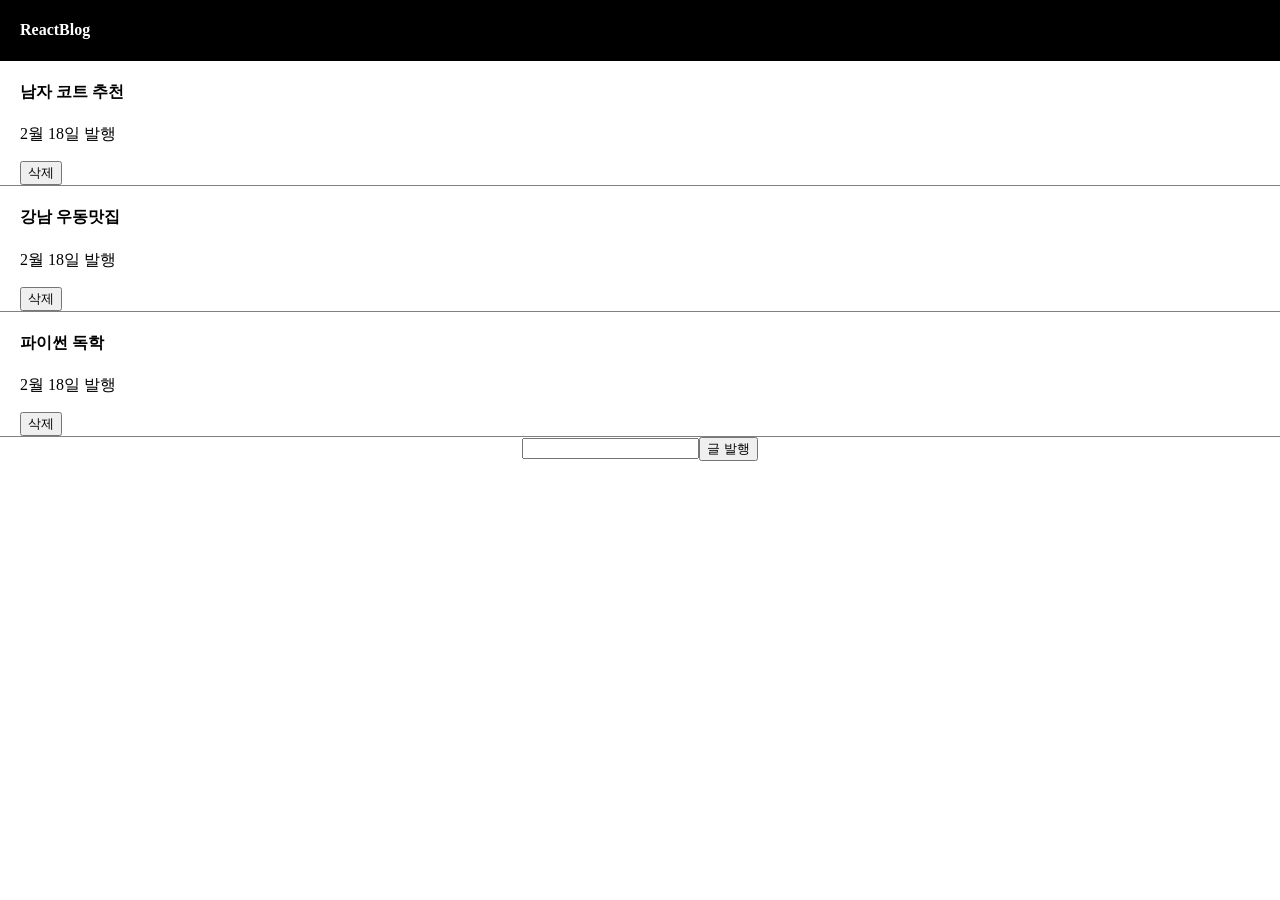
<file: index.html>
<!doctype html>
<html lang="en">
  <head>
    <meta charset="UTF-8" />
    <link rel="icon" type="image/svg+xml" href="/vite.svg" />
    <meta name="viewport" content="width=device-width, initial-scale=1.0" />
    <title>Vite + React</title>
    <script type="module" crossorigin src="/assets/index-C4V6kJeT.js"></script>
    <link rel="stylesheet" crossorigin href="/assets/index-D6-VGGTt.css">
  </head>
  <body>
    <div id="root"></div>
  </body>
</html>
</file>
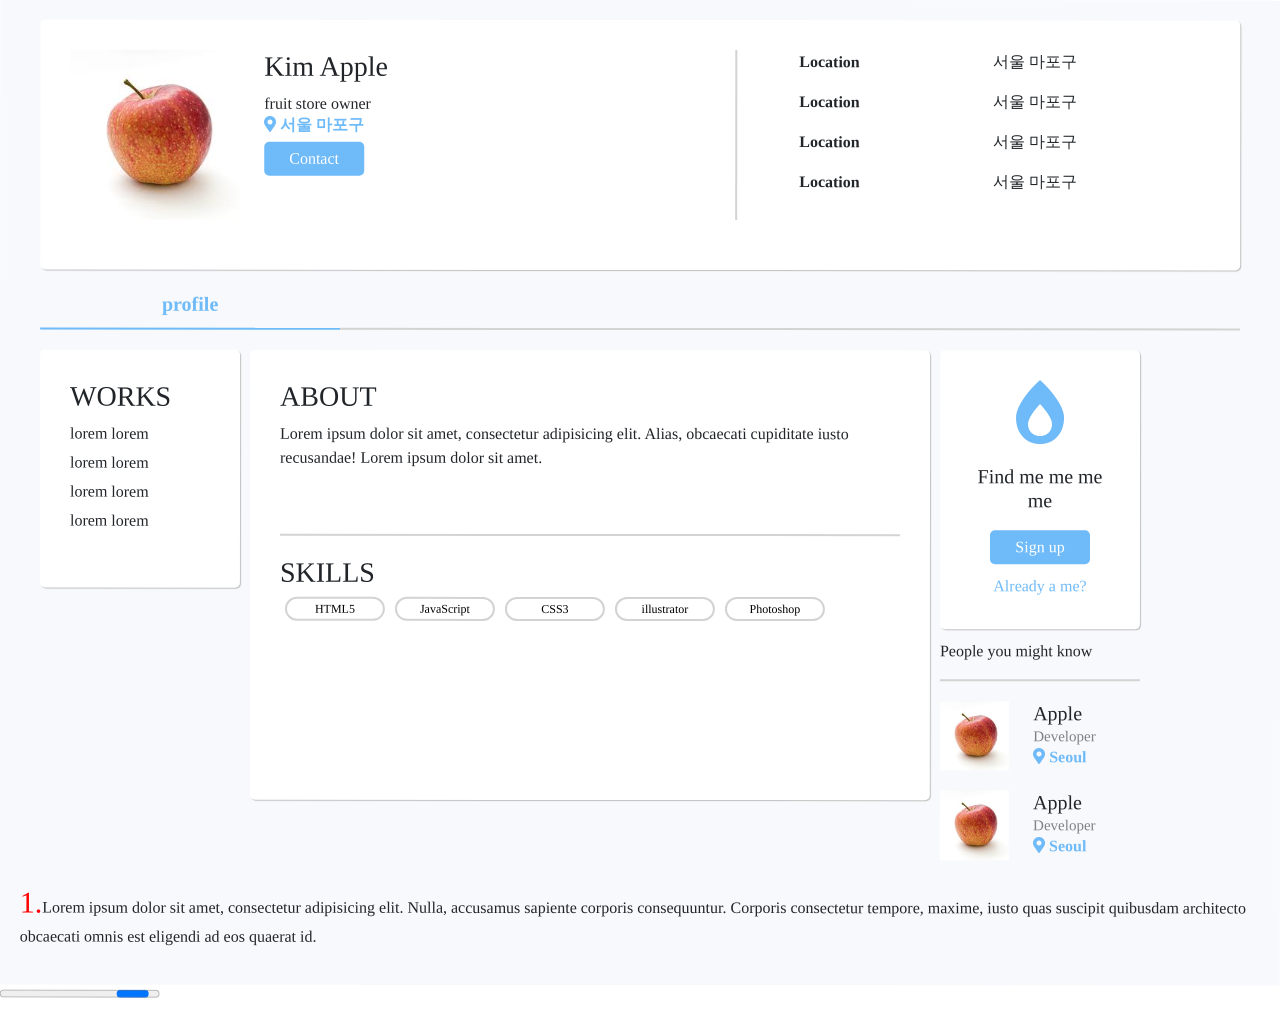
<file: pracitce.html>
<!doctype html>
<html lang="en">

<head>
    <meta charset="utf-8">
    <meta name="viewport" content="width=device-width, initial-scale=1">
    <title>Bootstrap demo</title>
    <link href="https://cdn.jsdelivr.net/npm/bootstrap@5.1.3/dist/css/bootstrap.min.css" rel="stylesheet" integrity="sha384-1BmE4kWBq78iYhFldvKuhfTAU6auU8tT94WrHftjDbrCEXSU1oBoqyl2QvZ6jIW3" crossorigin="anonymous">
    <link rel="stylesheet" href="fontawesome-free-5.15.4-web/css/all.min.css">
    <link href="css/1prac.css" rel=stylesheet>

</head>

<body>
    <div class="sns-background">
        <div class="sns-white-box">
            <div class="row">
                <div class="col-4 col-md-2 sns-profile">
                    <img src="img/apple.jpg" width="100%;">
                </div>
                <div class="col-8 col-md-5 sns-profile">
                    <h3>Kim Apple</h3>
                    <p style="margin-bottom: 0px;">fruit store owner</p>
                    <i class="fas fa-map-marker-alt" style="color: #6fbaf8; display: block;"> 서울 마포구</i>
                    <button class="sns-btn">Contact</button>
                </div>
                <div class="col-4 col-md-2">
                    <strong>
                        <p>Location</p>
                    </strong>
                    <strong>
                        <p>Location</p>
                    </strong>
                    <strong>
                        <p>Location</p>
                    </strong>
                    <strong>
                        <p>Location</p>
                    </strong>
                </div>
                <div class="col-8 col-md-2">
                    <p>서울 마포구</p>
                    <p>서울 마포구</p>
                    <p>서울 마포구</p>
                    <p>서울 마포구</p>
                </div>
            </div>
        </div>
        <div class="row sns-line">
            <div class="col-3">
                <strong>
                    <p>profile</p>
                </strong>
            </div>
            <div class="col-9"></div>
        </div>
        <div class="row sns-three-box">
            <div class="col-md-2">
                <div class="sns-white-box sns-margin-0">
                    <h3>WORKS</h3>
                    <p>lorem lorem</p>
                    <p>lorem lorem</p>
                    <p>lorem lorem</p>
                    <p>lorem lorem</p>
                </div>
            </div>
            <div class="col-md-7">
                <div class="sns-white-box">
                    <h3>ABOUT</h3>
                    <p>Lorem ipsum dolor sit amet, consectetur adipisicing elit. Alias, obcaecati cupiditate iusto recusandae! Lorem ipsum dolor sit amet. </p>
                    <div class="row sns-line">
                        <div class="col-12"></div>
                    </div>
                    <h3>SKILLS</h3>
                    <div class="sns-button-box">
                        <button>HTML5</button>
                        <button>JavaScript</button>
                        <button>CSS3</button>
                        <button>illustrator</button>
                        <button>Photoshop</button>
                    </div>
                </div>
            </div>
            <div class="col-md-2">
                <div class="sns-white-box sns-last-box">
                    <i class="fas fa-burn fa-4x"></i>
                    <h5>Find me me me me</h5>
                    <button class="sns-btn">Sign up</button>
                    <a href="#">
                        <p>Already a me?</p>
                    </a>
                </div>
                <div class="sns-know-might">
                    <p>People you might know</p>
                    <div class="sns-line">
                        <div class="row">
                            <div>
                                <div class="col-12" style="height: 0px;">
                                </div>
                            </div>
                            <div class="col-5" style="margin-top: 20px">
                                <img src="img/apple.jpg" width="100%">
                            </div>
                            <div class="col-7" style="margin-top: 20px">
                                <h5 style="margin-bottom: 0px;">Apple</h5>
                                <p style="color: gray; font-size: 15px;">Developer</p>
                                <i class="fas fa-map-marker-alt" style="color: #6fbaf8; display: block;"> Seoul</i>
                            </div>
                            <div class="col-5" style="margin-top: 20px">
                                <img src="img/apple.jpg" width="100%">
                            </div>
                            <div class="col-7" style="margin-top: 20px">
                                <h5 style="margin-bottom: 0px;">Apple</h5>
                                <p style="color: gray; font-size: 15px;">Developer</p>
                                <i class="fas fa-map-marker-alt" style="color: #6fbaf8; display: block;"> Seoul</i>
                            </div>
                        </div>
                    </div>
                </div>
            </div>
        </div>
        <p class="pseudo">Lorem ipsum dolor sit amet, consectetur adipisicing elit. Nulla, accusamus sapiente corporis consequuntur. Corporis consectetur tempore, maxime, iusto quas suscipit quibusdam architecto obcaecati omnis est eligendi ad eos quaerat id.</p>
    </div>
    <progress></progress>
    <script src="https://cdn.jsdelivr.net/npm/bootstrap@5.1.3/dist/js/bootstrap.bundle.min.js" integrity="sha384-ka7Sk0Gln4gmtz2MlQnikT1wXgYsOg+OMhuP+IlRH9sENBO0LRn5q+8nbTov4+1p" crossorigin="anonymous"></script>
</body>

</html>
</file>
<file: assets/index-D6-VGGTt.css>
body{margin:0}.App{text-align:center}div{box-sizing:border-box}.list{padding-left:20px;text-align:left;border-bottom:1px solid grey}.black-nav{display:flex;background:#000;width:100%;color:#fff;padding-left:20px}.modal{margin-top:20px;padding:20px;background:#eee;text-align:left}
</file>
<file: css/1prac.css>
table {
    border-collapse: collapse;
}

div,input,textarea {
    box-sizing: border-box;
}

body {
    margin: 0;
    font-family: gulim;
    transform: rotate(0.04deg)
} 

html {
    line-height: 1.15
}

.sns-background {
    padding: 20px;
    background:  #f7f9fc;
}

.sns-white-box {
    padding: 30px 30px 50px 30px;
    background: white;
    max-width: 1200px;
    margin: auto;
    border-radius: 5px;
    box-shadow: 1px 1px 1px silver;
    margin-bottom: 10px;
}

.sns-btn {
    border: none;
    border-radius: 5px;
    color: white;
    background: #6fbaf8;
    margin-top: 10px;
    padding: 5px 25px;
}

.sns-line .col-3 {
    height: 50px;
    border-bottom: 2px solid #6fbaf8;
    display: flex;
    justify-content: center;
    align-items: center;
}

.sns-line .col-9 {
    height: 50px;
    border-bottom: 2px solid lightgray;
}
.sns-line {
    max-width: 1200px;
    margin: 0px auto 20px auto;
}

.sns-line .col-12 {
    height: 50px;
    border-bottom: 2px solid lightgray;
}

.sns-line p {
    margin-bottom: 0;
    color: #6fbaf8;
    font-size: 20px;
}
.sns-margin-0 p{
    margin-bottom: 5px;
}

.sns-margin-0 {
    
}

.sns-button-box button{
    width: 20%;
    border: 2px solid lightgray;
    border-radius: 20px;
    background: white;
    font-size: 12px;
    margin: 0px 5px 0px 5px;
    max-width: 100px;
}

.sns-button-box {
    display: flex;
}

.sns-last-box {
    text-align: center;
}

.sns-last-box a {
    color: #6fbaf8;
    text-decoration: none;
}
.sns-last-box i{
    color: #6fbaf8;;
    display: block;
    margin-bottom: 20px;
}

.sns-last-box p {
    margin-top: 10px;
}

.sns-three-box {
    max-width: 1200px;
    margin: auto;
}

.sns-three-box>div {
    padding: 0px;
}

.sns-three-box>div:nth-child(2) {
    padding: 0px 10px;
}

@media screen and (min-width: 768px) {
    .sns-white-box .col-md-5 {
        border-right: 2px solid lightgray;
        margin-right: 50px;
    }
    .sns-three-box .col-md-7 .sns-white-box {
        height: 450px;
    }
    .sns-last-box {
        padding-bottom: 15px;
    }
}

@media screen and (max-width: 768px) {
    .sns-profile {
        margin-bottom: 30px;
    }
    .sns-know-might {
        height: 0px;
        overflow: hidden;
    }
}

.pseudo::before{
    content:'1.';
    color: red;
    font-size: 30px;
}
</file>
